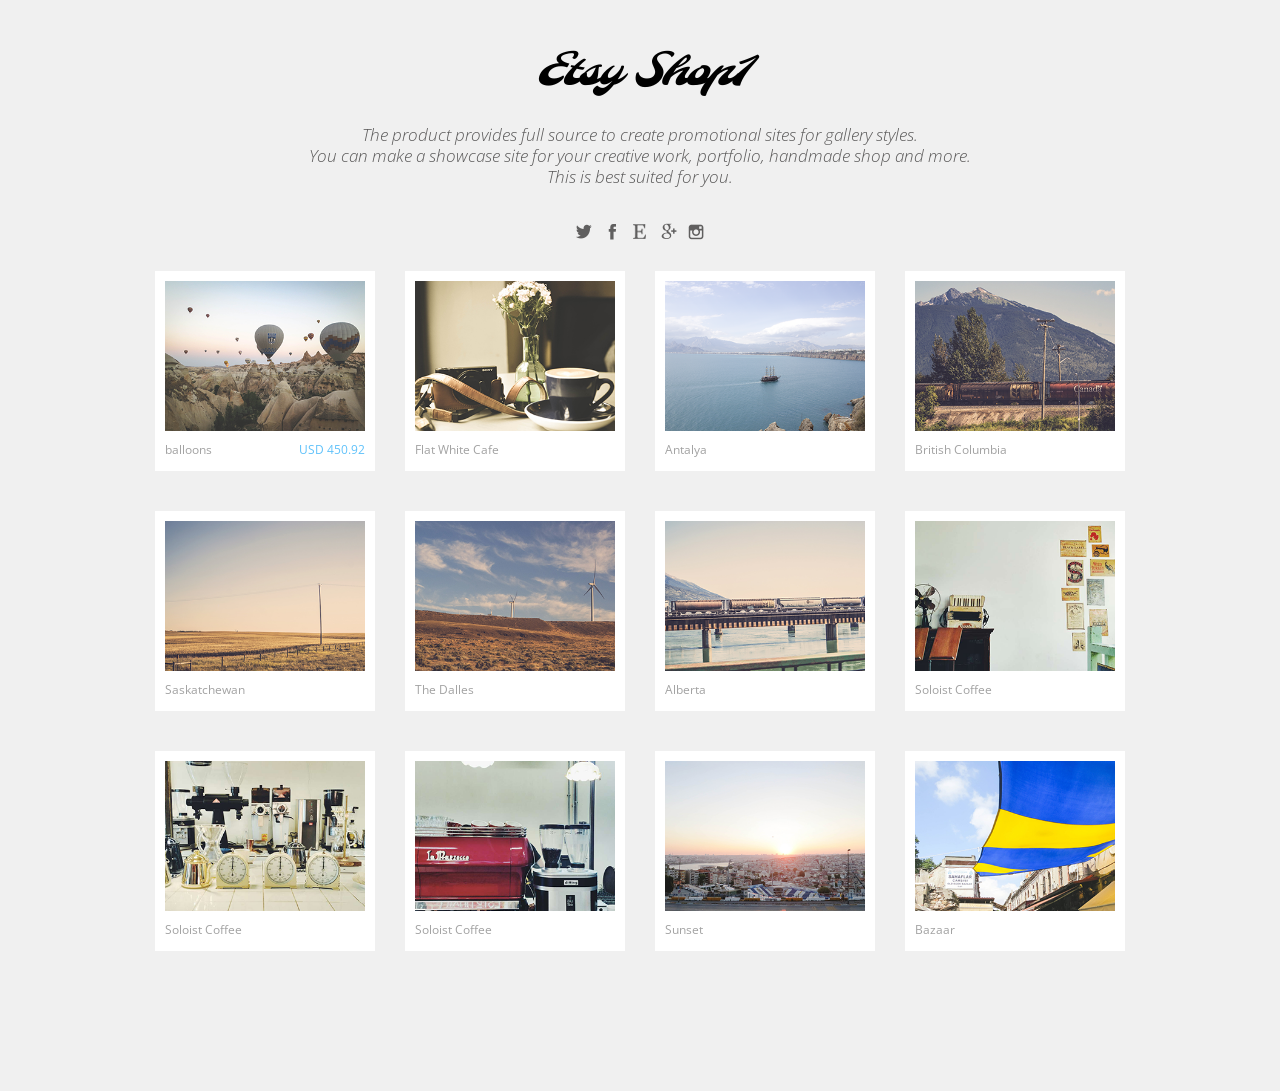
<file: index.html>
<!doctype html>
<html>

<head>
    <meta charset="utf-8">
    <meta name="viewport" content="width=device-width, initial-scale=1.0">
    <title>Your page title</title>
    <!-- https://fonts.googleapis.com/css?family=OpenSans:bold,bolditalic|Inconsolata:italic|Open+Sans -->
    <link rel="stylesheet" type="text/css" href="https://fonts.googleapis.com/css?family=Molle:i">
    <link rel="stylesheet" type="text/css" href="https://fonts.googleapis.com/css?family=Open+Sans:i|Open+Sans">
    <!-- <link rel="stylesheet" href="kare.bootstrap.css"> -->
    <link rel="stylesheet" href="https://maxcdn.bootstrapcdn.com/bootstrap/3.3.7/css/bootstrap.min.css" integrity="sha384-BVYiiSIFeK1dGmJRAkycuHAHRg32OmUcww7on3RYdg4Va+PmSTsz/K68vbdEjh4u" crossorigin="anonymous">
    <link rel="stylesheet" href="css/main.css">
</head>

<body>
    <div class="wrapper">
        <div class="logo-name">Etsy Shop1</div>
        <div class="logo-description">
            The product provides full source to create promotional sites for gallery styles.
            <br/> You can make a showcase site for your creative work, portfolio, handmade shop and more.
            <br/> This is best suited for you.
        </div>
        <div class="social-btns">
            <button class="btn-social-twitter" url="http://www.naver.com" />
            <button class="btn-social-facebook" url="http://www.naver.com" />
            <button class="btn-social-etsy" url="http://www.naver.com" />
            <button class="btn-social-googleplus" url="http://www.naver.com" />
            <button class="btn-social-instagram" url="http://www.naver.com" />
        </div>
        <div class="row lists-grid">
            <div class="col-md-3 col-sm-4 col-xs-6 list-item-group">
                <div class="list-item">
                    <div class="content">
                        <div class="description">
                            balloons
                            <br/>
                            <br/>That means you can do whatever you want with them.
                        </div>
                        <img src="images/item01-thumb.png">
                    </div>
                    <div class="name">
                        balloons
                        <div class="name-right">USD 450.92</div>
                    </div>
                </div>
            </div>
            <div class="col-md-3 col-sm-4 col-xs-6 list-item-group">
                <div class="list-item">
                    <div class="content">
                        <div class="description">
                            balloons
                            <br/>
                            <br/>That means you can do whatever you want with them.
                        </div>
                        <img src="images/item02-thumb.png">
                    </div>
                    <div class="name">Flat White Cafe</div>
                </div>
            </div>
            <div class="col-md-3 col-sm-4 col-xs-6 list-item-group">
                <div class="list-item">
                    <div class="content">
                        <div class="description">
                            balloons
                            <br/>
                            <br/>That means you can do whatever you want with them.
                        </div>
                        <img src="images/item03-thumb.png">
                    </div>
                    <div class="name">Antalya</div>
                </div>
            </div>
            <div class="col-md-3 col-sm-4 col-xs-6 list-item-group">
                <div class="list-item">
                    <div class="content">
                        <div class="description">
                            balloons
                            <br/>
                            <br/>That means you can do whatever you want with them.
                        </div>
                        <img src="images/item04-thumb.png">
                    </div>
                    <div class="name">British Columbia</div>
                </div>
            </div>
            <div class="col-md-3 col-sm-4 col-xs-6 list-item-group">
                <div class="list-item">
                    <div class="content">
                        <div class="description">
                            balloons
                            <br/>
                            <br/>That means you can do whatever you want with them.
                        </div>
                        <img src="images/item05-thumb.png">
                    </div>
                    <div class="name">Saskatchewan</div>
                </div>
            </div>
            <div class="col-md-3 col-sm-4 col-xs-6 list-item-group">
                <div class="list-item">
                    <div class="content">
                        <div class="description">
                            balloons
                            <br/>
                            <br/>That means you can do whatever you want with them.
                        </div>
                        <img src="images/item06-thumb.png">
                    </div>
                    <div class="name">The Dalles</div>
                </div>
            </div>
            <div class="col-md-3 col-sm-4 col-xs-6 list-item-group">
                <div class="list-item">
                    <div class="content">
                        <div class="description">
                            balloons
                            <br/>
                            <br/>That means you can do whatever you want with them.
                        </div>
                        <img src="images/item07-thumb.png">
                    </div>
                    <div class="name">Alberta</div>
                </div>
            </div>
            <div class="col-md-3 col-sm-4 col-xs-6 list-item-group">
                <div class="list-item">
                    <div class="content">
                        <div class="description">
                            balloons
                            <br/>
                            <br/>That means you can do whatever you want with them.
                        </div>
                        <img src="images/item08-thumb.png">
                    </div>
                    <div class="name">Soloist Coffee</div>
                </div>
            </div>
            <div class="col-md-3 col-sm-4 col-xs-6 list-item-group">
                <div class="list-item">
                    <div class="content">
                        <div class="description">
                            balloons
                            <br/>
                            <br/>That means you can do whatever you want with them.
                        </div>
                        <img src="images/item09-thumb.png">
                    </div>
                    <div class="name">Soloist Coffee</div>
                </div>
            </div>
            <div class="col-md-3 col-sm-4 col-xs-6 list-item-group">
                <div class="list-item">
                    <div class="content">
                        <div class="description">
                            balloons
                            <br/>
                            <br/>That means you can do whatever you want with them.
                        </div>
                        <img src="images/item10-thumb.png">
                    </div>
                    <div class="name">Soloist Coffee</div>
                </div>
            </div>
            <div class="col-md-3 col-sm-4 col-xs-6 list-item-group">
                <div class="list-item">
                    <div class="content">
                        <div class="description">
                            balloons
                            <br/>
                            <br/>That means you can do whatever you want with them.
                        </div>
                        <img src="images/item11-thumb.png">
                    </div>
                    <div class="name">Sunset</div>
                </div>
            </div>
            <div class="col-md-3 col-sm-4 col-xs-6 list-item-group">
                <div class="list-item">
                    <div class="content">
                        <div class="description">
                            balloons
                            <br/>
                            <br/>That means you can do whatever you want with them.
                        </div>
                        <img src="images/item12-thumb.png">
                    </div>
                    <div class="name">Bazaar</div>
                </div>
            </div>
        </div>
        <div class="bottom">
        </div>
    </div>
    <!-- <script src="jquery.min.js" type="text/javascript"></script> -->
    <!-- <script src="bootstrap.min.js" type="text/javascript"></script> -->
    <script src="https://ajax.googleapis.com/ajax/libs/jquery/2.2.4/jquery.min.js"></script>
    <script src="https://maxcdn.bootstrapcdn.com/bootstrap/3.3.7/js/bootstrap.min.js" integrity="sha384-Tc5IQib027qvyjSMfHjOMaLkfuWVxZxUPnCJA7l2mCWNIpG9mGCD8wGNIcPD7Txa" crossorigin="anonymous"></script>
    <script src="js/main.js" type="text/javascript"></script>
</body>

</html>
</file>
<file: css/main.css>
/*
z-index



*/

* {
    margin: 0px;
    padding: 0px;
}
html {
	-webkit-text-size-adjust: none;
	-webkit-tap-highlight-color: rgba(0,0,0,0);
}
body {
	background-color: #f0f0f0;
	font-family: Helvetica,sans-serif;
	font-size: 13px;
	color: #3b3f48;
	/*-webkit-transform:translate3d(0,0,0);*/

}

img {
	border:none;
}
form {
	display: inline;
}

.logo-name {
	text-align: center;
	font-family: Molle, Helvetica;
	font-style: italic;
	font-size: 45px;
	letter-spacing: -2px;
	color: #000;
	margin-top: 40px;
	margin-bottom: 20px;
}

.logo-description {
	text-align: center;
	font-family: Open Sans, Helvetica;
	font-style: italic;
	font-weight: 200;
	font-size: 17px;
	/*letter-spacing: -1px;*/
	color: #5a5959;
	line-height: 21px;
	/*margin-bottom: 30px;*/
	margin: 0 40px 30px 40px;
}

.lists-grid {
	max-width: 1000px;
	/*min-width: 320px;*/
	text-align: center;
	margin: 0 auto;
	margin-top: 20px;
}

.list-item-group {
	text-align: center;
}

.list-item{
	cursor: pointer;
	/*border: 1px solid #fff;*/
	background-color: #fff;
	width: 220px;
	height: 200px;
	margin: 0 auto;
	margin-bottom: 40px;
	padding: 10px;


}

.list-item .description {
	width: 200px;
	height: 180px;
	background-color: #fff;
	position: absolute;
	z-index: 1;
	font-family: Open Sans, Helvetica;
	font-size: 16px;
	text-align: left;
	/*display: none;*/
	opacity: 0;
	color: #5a5959;
}

.list-item .content{
	background-color: #C3AE88;
	height: 150px;
	overflow: hidden;
	margin: 0;
	/*-webkit-transform:translate3d(0,0,0);*/
}
.list-item .name{
	text-align: left;
	font-family: Open Sans, Helvetica;
	font-size: 12px;
	color: #a2a2a2;
	padding-top: 10px;
}
/*
.list-item figure {
	width: 220px;
	height: 200px;
	margin: 0;
	padding: 0;
	background: #fff;
	overflow: hidden;
}
*/
.list-item img {
	width: 100%;
	object-fit: fill;


/*
	-webkit-perspective: 1000;
-webkit-backface-visibility: hidden;    
	-webkit-transform: scale(1);
	transform: scale(1);
	-webkit-transition: .5s ease-in-out;
	transition: .5s ease-in-out;*/
}
/*.list-item:hover img {

	-webkit-transform: scale(1.2);
	transform: scale(1.2);
}
*/

.list-item .name-right {
	float:right !important;
	font-family: Open Sans, Helvetica;
	font-size: 12px;
	color: #5ec1fa;
}
.float-right {
	float:right !important;
}


/* Landscape tablets and medium desktops */
@media (min-width: 992px) and (max-width: 1199px) {
	
}

/* Portrait tablets and small desktops */
@media (min-width: 768px) and (max-width: 991px) {
	.lists-grid {
		max-width: 750px;
	}
}

/* Landscape phones and portrait tablets */
@media (max-width: 767px) {
	.lists-grid {
		max-width: 500px;
	}
	
}

/* Portrait phones and smaller */
@media (max-width: 480px) {
	.lists-grid {
		max-width: 500px;
	}
	.col-xs-6 {
		width: 100%;
	}
	.list-item{
		width: 100%;
		height: auto;
	}

	.list-item .content{
		height: auto;
	}
}



.social-btns {
	text-align: center;
}

.btn-social-behance{
	width: 28px;
	height: 28px;
	border: 0;
	cursor: pointer;
	background: url(../images/social-behance.png) top;
}
.btn-social-behance:hover {
  background-position: bottom;
}
.btn-social-etsy{
	width: 28px;
	height: 28px;
	border: 0;
	cursor: pointer;
	background: url(../images/social-etsy.png) top;
}
.btn-social-etsy:hover {
  background-position: bottom;
}
.btn-social-facebook{
	width: 28px;
	height: 28px;
	border: 0;
	cursor: pointer;
	background: url(../images/social-facebook.png) top;
}
.btn-social-facebook:hover {
  background-position: bottom;
}
.btn-social-googleplus{
	width: 28px;
	height: 28px;
	border: 0;
	cursor: pointer;
	background: url(../images/social-googleplus.png) top;
}
.btn-social-googleplus:hover {
  background-position: bottom;
}
.btn-social-instagram{
	width: 28px;
	height: 28px;
	border: 0;
	cursor: pointer;
	background: url(../images/social-instagram.png) top;
}
.btn-social-instagram:hover {
  background-position: bottom;
}
.btn-social-linkedin{
	width: 28px;
	height: 28px;
	border: 0;
	cursor: pointer;
	background: url(../images/social-linkedin.png) top;
}
.btn-social-linkedin:hover {
  background-position: bottom;
}
.btn-social-pinterest{
	width: 28px;
	height: 28px;
	border: 0;
	cursor: pointer;
	background: url(../images/social-pinterest.png) top;
}
.btn-social-pinterest:hover {
  background-position: bottom;
}
.btn-social-tumblr{
	width: 28px;
	height: 28px;
	border: 0;
	cursor: pointer;
	background: url(../images/social-tumblr.png) top;
}
.btn-social-tumblr:hover {
  background-position: bottom;
}
.btn-social-twitter{
	width: 28px;
	height: 28px;
	border: 0;
	cursor: pointer;
	background: url(../images/social-twitter.png) top;
}
.btn-social-twitter:hover {
  background-position: bottom;
}
.btn-social-wordpress{
	width: 28px;
	height: 28px;
	border: 0;
	cursor: pointer;
	background: url(../images/social-wordpress.png) top;
}
.btn-social-wordpress:hover {
  background-position: bottom;
}
.btn-social-youtube{
	width: 28px;
	height: 28px;
	border: 0;
	cursor: pointer;
	background: url(../images/social-youtube.png) top;
}
.btn-social-youtube:hover {
  background-position: bottom;
}

.bottom {
	height: 100px;
}
</file>
